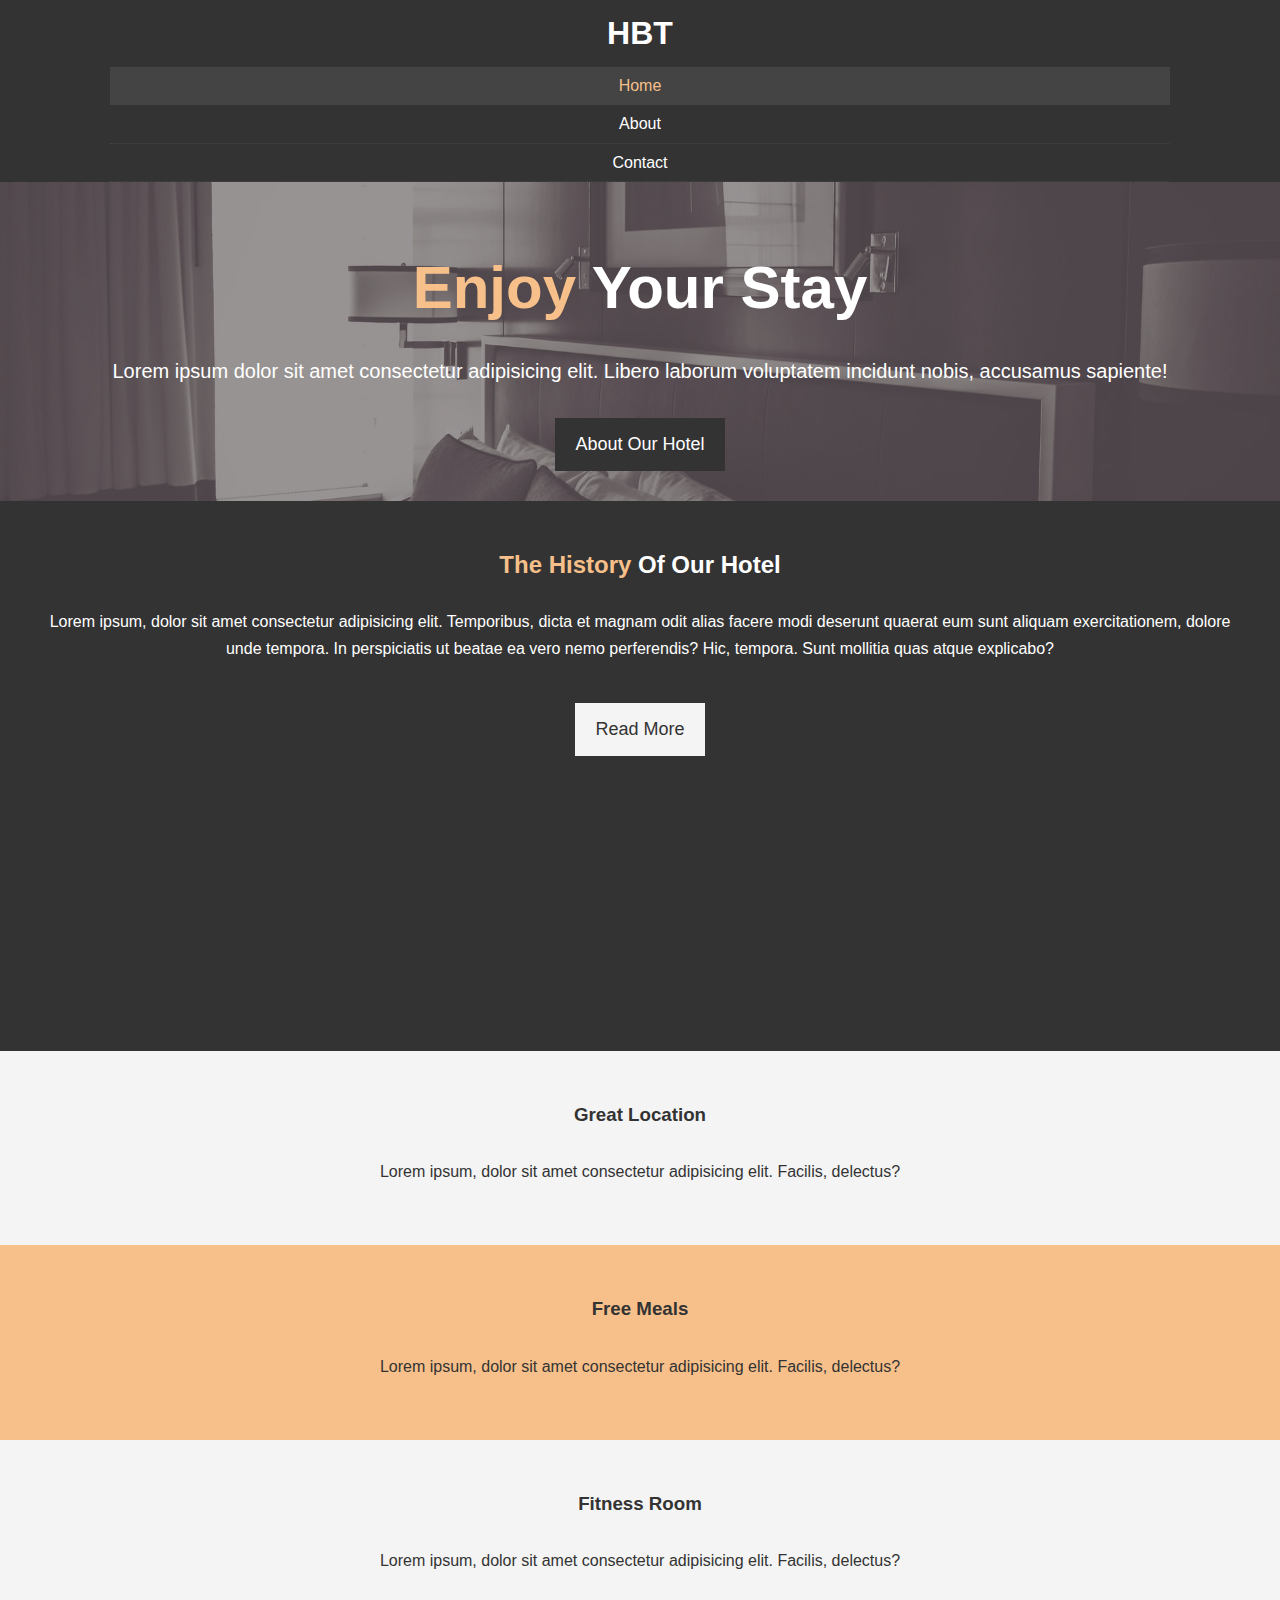
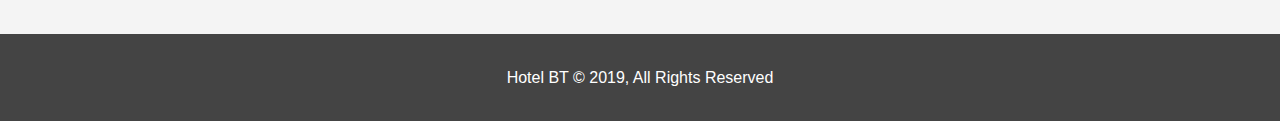
<file: index.html>
<!DOCTYPE html>
<html lang="en">
<head>
  <meta charset="UTF-8">
  <meta http-equiv="X-UA-Compatible" content="IE=edge">
  <meta name="viewport" content="width=device-width, initial-scale=1.0">
  <meta name="description" content="Welcome to the most extraordinary hotel in Boston Massachusetts">
  <meta name="keywords" content="hotel, boston hotel, new england hotel">
  <link rel="stylesheet" href="https://use.fontawesome.com/releases/v5.6.1/css/all.css" integrity="sha384-gfdkjb5BdAXd+lj+gudLWI+BXq4IuLW5IT+brZEZsLFm++aCMlF1V92rMkPaX4PP" crossorigin="anonymous">
  <link rel="stylesheet" href="css/style.css">
  <link rel="stylesheet" href="css/mobile.css">
  <title>Hotel BT |Welcome</title>
</head>
<body>
  <header>
    <nav id="navbar">
      <div class="container">
        <h1 class="logo"><a href="index.html">HBT</a></h1>
        <ul>
          <li><a class="current" href="index.html">Home</a></li>
          <li><a href="about.html">About</a></li>
          <li><a href="contact.html">Contact</a></li>
        </ul>
      </div>
    </nav>
    <div id="showcase">
      <div class="container">
        <div class="showcase-content">
          <h1><span class="text-primary">Enjoy</span> Your Stay</h1>
          <p class="lead">Lorem ipsum dolor sit amet consectetur adipisicing elit. Libero laborum voluptatem incidunt nobis, accusamus sapiente!</p>
          <a class="btn" href="about.html">About Our Hotel</a>
        </div>
      </div>
    </div>
  </header>

  <section id="home-info" class="bg-dark">
    <div class="info-img"></div>
    <div class="info-content">
      <h2><span class="text-primary">The History</span> Of Our Hotel</h2>
      <p>Lorem ipsum, dolor sit amet consectetur adipisicing elit. Temporibus, dicta et magnam odit alias facere modi deserunt quaerat eum sunt aliquam exercitationem, dolore unde tempora. In perspiciatis ut beatae ea vero nemo perferendis? Hic, tempora. Sunt mollitia quas atque explicabo?</p>
      <a href="about.html" class="btn btn-light">Read More</a>
    </div>
  </section>
  
  <section id="features">
    <div class="box bg-light">
      <i class="fas fa-hotel fa-3x"></i>
      <h3>Great Location</h3>
      <p>Lorem ipsum, dolor sit amet consectetur adipisicing elit. Facilis, delectus?</p>
    </div>
    <div class="box bg-primary">
      <i class="fas fa-utensils fa-3x"></i>
      <h3>Free Meals</h3>
      <p>Lorem ipsum, dolor sit amet consectetur adipisicing elit. Facilis, delectus?</p>
    </div>
    <div class="box bg-light">
      <i class="fas fa-dumbbell fa-3x"></i>
      <h3>Fitness Room</h3>
      <p>Lorem ipsum, dolor sit amet consectetur adipisicing elit. Facilis, delectus?</p>
    </div>
  </section>
  <div class="clr"></div>
  <footer id="main-footer">
    <p>Hotel BT &copy; 2019, All Rights Reserved</p>
  </footer>
</body>
</html>
</file>
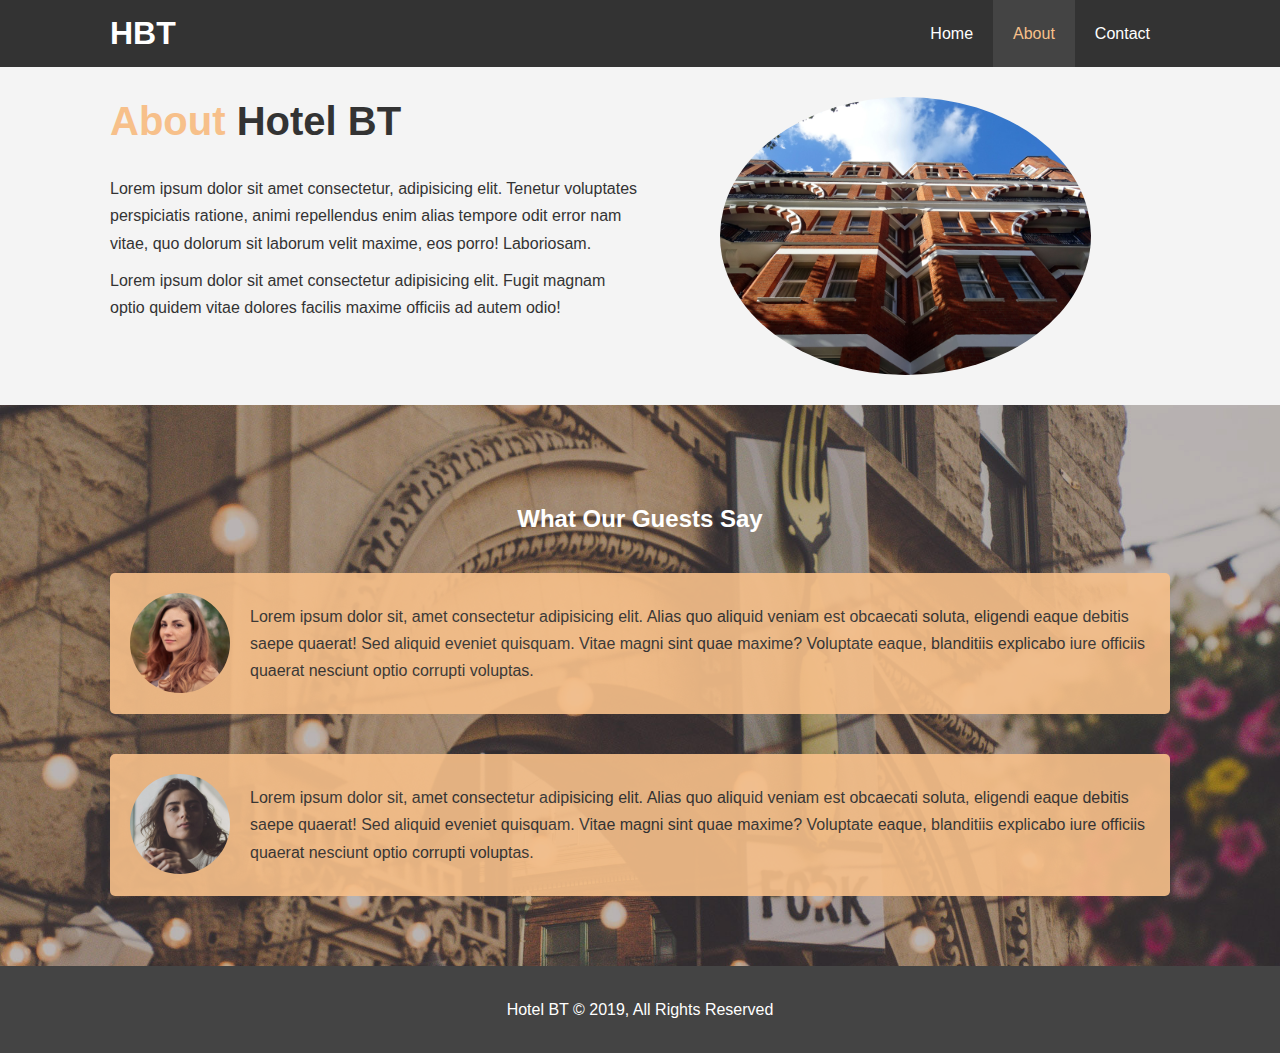
<file: about.html>
<!DOCTYPE html>
<html lang="en">
<head>
  <meta charset="UTF-8">
  <meta http-equiv="X-UA-Compatible" content="IE=edge">
  <meta name="viewport" content="width=device-width, initial-scale=1.0">
  <meta name="description" content="Welcome to the most extraordinary hotel in Boston Massachusetts">
  <meta name="keywords" content="hotel, boston hotel, new england hotel">
  <link rel="stylesheet" href="css/style.css">
  <title>Hotel BT | About</title>
</head>
<body>
  <header>
    <nav id="navbar">
      <div class="container">
        <h1 class="logo"><a href="index.html">HBT</a></h1>
        <ul>
          <li><a href="index.html">Home</a></li>
          <li><a class="current" href="about.html">About</a></li>
          <li><a href="contact.html">Contact</a></li>
        </ul>
      </div>
    </nav>
  </header>

  <section id="about-info" class="bg-light py-3">
    <div class="container">
      <div class="info-left">
        <h1 class="l-heading"><span class="text-primary">About</span> Hotel BT</h1>
        <p>Lorem ipsum dolor sit amet consectetur, adipisicing elit. Tenetur voluptates perspiciatis ratione, animi repellendus enim alias tempore odit error nam vitae, quo dolorum sit laborum velit maxime, eos porro! Laboriosam.</p>
        <p>Lorem ipsum dolor sit amet consectetur adipisicing elit. Fugit magnam optio quidem vitae dolores facilis maxime officiis ad autem odio!</p>
      </div>
      <div class="info-right">
        <img src="./img/photo-2.jpg" alt="hotel">
      </div>
    </div>
  </section>

  <div class="clr"></div>

  <section id="testimonials" class="py-3">
    <div class="container">
      <h2 id="l-heading">What Our Guests Say</h2>
      <div class="testimonial bg-primary">
        <img src="./img/person-1.jpg" alt="Samantha">
        <p>Lorem ipsum dolor sit, amet consectetur adipisicing elit.
           Alias quo aliquid veniam est obcaecati soluta, eligendi
            eaque debitis saepe quaerat! Sed aliquid eveniet quisquam.
             Vitae magni sint quae maxime? Voluptate eaque, blanditiis explicabo
           iure officiis quaerat nesciunt optio corrupti voluptas.</p>
      </div>

      <div class="testimonial bg-primary">
        <img src="./img/person-2.jpg" alt="Jen">
        <p>Lorem ipsum dolor sit, amet consectetur adipisicing elit.
           Alias quo aliquid veniam est obcaecati soluta, eligendi
            eaque debitis saepe quaerat! Sed aliquid eveniet quisquam.
             Vitae magni sint quae maxime? Voluptate eaque, blanditiis explicabo
           iure officiis quaerat nesciunt optio corrupti voluptas.</p>
      </div>
    </div>
  </section>

  <footer id="main-footer">
    <p>Hotel BT &copy; 2019, All Rights Reserved</p>
  </footer>
</body>
</html>
</file>
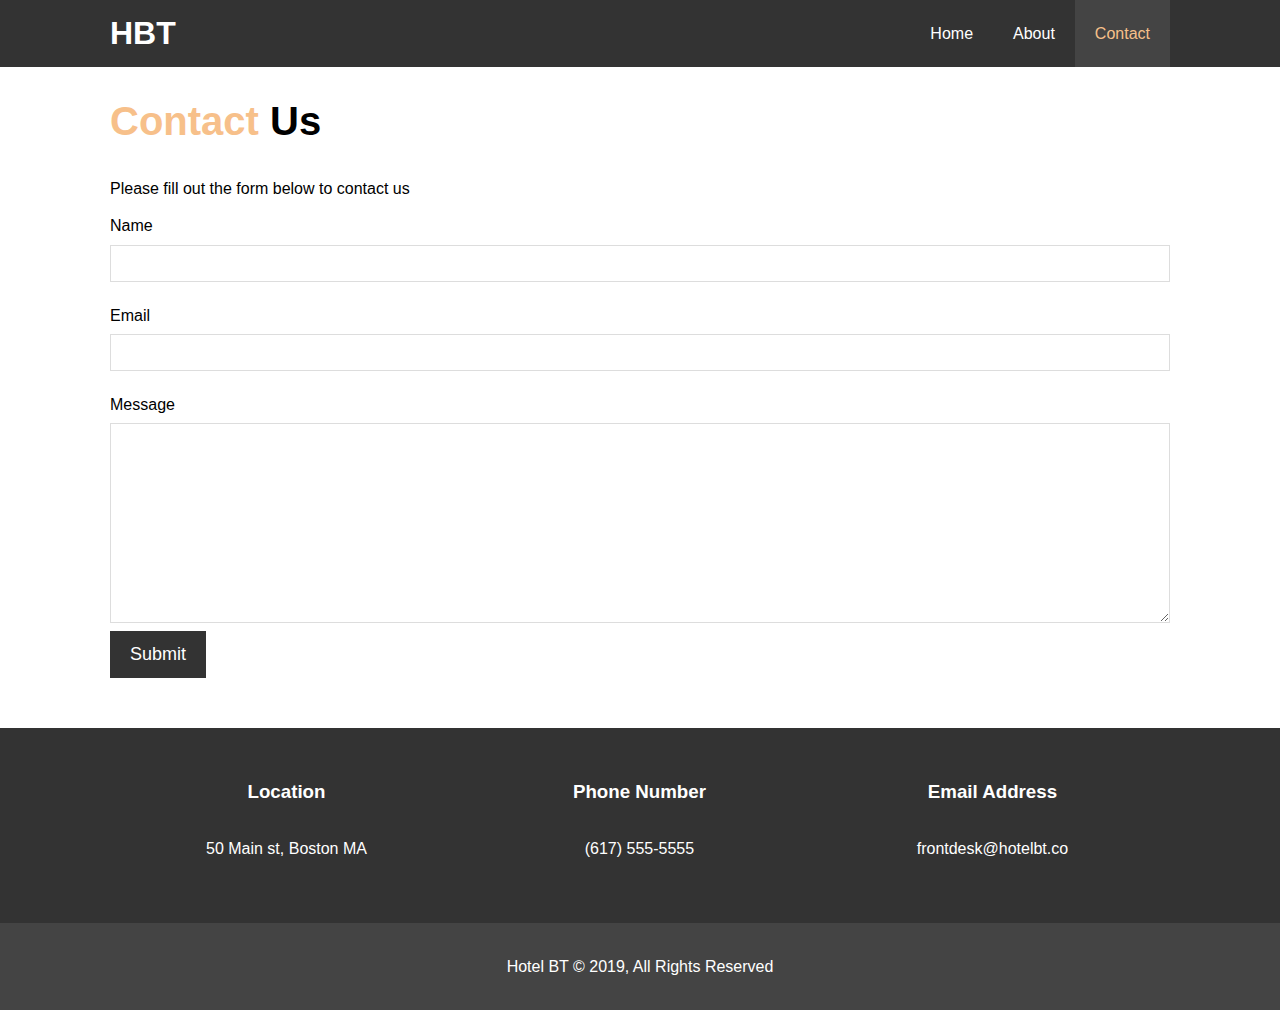
<file: contact.html>
<!DOCTYPE html>
<html lang="en">
<head>
  <meta charset="UTF-8">
  <meta http-equiv="X-UA-Compatible" content="IE=edge">
  <meta name="viewport" content="width=device-width, initial-scale=1.0">
  <meta name="description" content="Welcome to the most extraordinary hotel in Boston Massachusetts">
  <meta name="keywords" content="hotel, boston hotel, new england hotel">
  <link rel="stylesheet" href="https://use.fontawesome.com/releases/v5.6.1/css/all.css" integrity="sha384-gfdkjb5BdAXd+lj+gudLWI+BXq4IuLW5IT+brZEZsLFm++aCMlF1V92rMkPaX4PP" crossorigin="anonymous">
  <link rel="stylesheet" href="css/style.css">
  <title>Hotel BT | Contact</title>
</head>
<body>
  <header>
    <nav id="navbar">
      <div class="container">
        <h1 class="logo"><a href="index.html">HBT</a></h1>
        <ul>
          <li><a href="index.html">Home</a></li>
          <li><a href="about.html">About</a></li>
          <li><a class="current" href="contact.html">Contact</a></li>
        </ul>
      </div>
    </nav>
  </header>

  <section id="contact-form" class="py-3">
    <div class="container">
      <h1 class="l-heading"><span class="text-primary">Contact</span> Us</h1>
      <p>Please fill out the form below to contact us</p>
      <form action="process.php">
        <div class="form-group">
          <label for="name">Name</label>
          <input type="text" name="name" id="name">
        </div>
        <div class="form-group">
          <label for="email">Email</label>
          <input type="email" name="email" id="email">
        </div>
        <div class="form-group">
          <label for="message">Message</label>
          <textarea name="message" id="message"></textarea>
          <button type="submit" class="btn">Submit</button>
        </div>
      </form>
    </div>
  </section>

  <section id="contact-info" class="bg-dark">
    <div class="container">
      <div class="box">
        <i class="fas fa-hotel fa-3x"></i>
        <h3>Location</h3>
        <p>50 Main st, Boston MA</p>
      </div>
      <div class="box">
        <i class="fas fa-phone fa-3x"></i>
        <h3>Phone Number</h3>
        <p>(617) 555-5555</p>
      </div>
      <div class="box">
        <i class="fas fa-envelope fa-3x"></i>
        <h3>Email Address</h3>
        <p>frontdesk@hotelbt.co</p>
      </div>
    </div>
  </section>

  <footer id="main-footer">
    <p>Hotel BT &copy; 2019, All Rights Reserved</p>
  </footer>
</body>
</html>
</file>
<file: css/mobile.css>
#navbar .logo {
  float: none;
  text-align: center;
}

#navbar ul, #navbar ul li {
  float: none;
}

#navbar ul li a {
  padding: 5px;
  border-bottom: #444 dotted 1px;
}

/* Showcase */
#showcase {
  height: 100%;
}

#showcase .showcase-content {
  padding-top: 70px;
  padding-bottom: 30px;
}

/* Home Info */
#home-info {
  height: 550px;
}

#home-info .info-img {
  display: none;
}

#home-info .info-content {
  float: none;
  width: 100%;
}

/* Boxes */
.box {
  float: none;
  width: 100%;
}

/* About */
#about-info .info-right, #about-info .info-left {
  float: none;
  width: 100%;
}

#about-info .info-right {
  margin-top: 30px;
}

.l-heading {
  text-align: center;
}

/* Contact */
#contact-info .box {
  border-bottom: #444 dotted 1px;
}
</file>
<file: css/style.css>
/* Reset */
*{
  margin: 0;
  padding: 0;
  box-sizing: border-box;
}

/* Main Styling */
html,body{
  font-family: 'Segoe UI', Tahoma, Geneva, Verdana, sans-serif;
  line-height: 1.7em;
}

a{
  color: #333;
  text-decoration: none;
}

h1, h2, h3{
  padding-bottom: 20px;
}

p{
  margin: 10px 0;
}

/* Utility classes */
.container{
  margin: auto;
  max-width: 1100px;
  overflow: auto;
  padding: 0 20px;
}

.text-primary{
  color: #f7c08a;
}

.lead{
  font-size: 20px;
}

.btn{
  display: inline-block;
  font-size: 18px;
  color: #fff;
  background: #333;
  padding: 13px 20px;
  border: none;
  cursor:pointer;
}

.btn:hover{
  background: #f7c08a;
  color: #333;
}

.btn-light{
  background: #f4f4f4;
  color: #333;
}

.bg-dark{
  background: #333;
  color: #fff;
}

.bg-light{
  background: #f4f4f4;
  color: #333;
}

.bg-primary{
  background: #f7c08a;
  color: #333;
}

.clr{
  clear: both;
}

.l-heading{
  font-size: 40px;
  line-height: 1.2;
}

/* Padding */
.py-1{ padding: 10px 0; }
.py-2{ padding: 20px 0; }
.py-3{ padding: 30px 0; }

/* Navbar */
#navbar{
  background: #333;
  color: #fff;
  overflow: auto;
}

#navbar a{
  color: #fff;
}

#navbar .logo{
  float: left;
  padding-top: 20px;
}

#navbar ul{
  list-style: none;
  float: right;
}

#navbar ul li{
  float: left;
}

#navbar ul li a{
  display: block;
  padding: 20px;
  text-align: center;
}

#navbar ul li a:hover, 
#navbar ul li a.current{
  background: #444;
  color: #f7c08a;
}

/* Showcase */
#showcase{
  background: url('../img/showcase.jpg') no-repeat center center/cover;
  height: 600px;
}

#showcase .showcase-content{
  color: #fff;
  text-align: center;
  padding-top: 170px;
}

#showcase .showcase-content h1{
  font-size: 60px;
  line-height: 1.2em;
}

#showcase .showcase-content p{
  padding-bottom: 20px;
  line-height: 1.7em;
}

/* Home info */
#home-info{
  height: 400px;
}

#home-info .info-img{
  float: left;
  width: 50%;
  background: url('../img/photo-1.jpg');
  min-height: 100%;
}

#home-info .info-content{
  float: right;
  width: 50%;
  height: 100%;
  text-align: center;
  padding: 50px 30px;
  overflow: hidden;
}

#home-info .info-content p{
  padding-bottom: 30px;
}

/* Features */
.box{
  float: left;
  width: 33.3%;
  padding: 50px;
  text-align: center;
}

.box i{
  margin-bottom: 10px;
}

/* About Info */
#about-info .info-right{
  float: right;
  width: 50%;
  min-height: 100%;
}

#about-info .info-right img{
  display: block;
  margin: auto;
  width: 70%;
  border-radius: 50%;
}

#about-info .info-left{
  float: left;
  width: 50%;
  min-height: 100%;
}

#testimonials{
  height: 100%;
  background: url(../img/test-bg.jpg) no-repeat center center/cover;
  padding-top: 100px;
}

#testimonials h2{
  color: #fff;
  text-align: center;
  padding-bottom: 40px;
}

#testimonials .testimonial{
  padding: 20px;
  margin-bottom: 40px;
  border-radius: 5px;
  opacity: 0.9;
}

#testimonials .testimonial img{
  width: 100px;
  float: left;
  margin-right: 20px;
  border-radius: 50%;
}

/* Contact Form */
#contact-form .form-group{
  margin-bottom: 20px;
}

#contact-form label{
  display: block;
  margin-bottom: 5px;
}

#contact-form input, 
#contact-form textarea{
  width: 100%;
  padding: 10px;
  border: 1px #ddd solid;
}

#contact-form textarea{
  height: 200px;
}

#contact-form input:focus, 
#contact-form textarea:focus{
  outline: none;
  border-color: #f7c08a;
}

/* Footer */
#main-footer{
  text-align: center;
  background: #444;
  color: #fff;
  padding: 20px;
}
</file>
